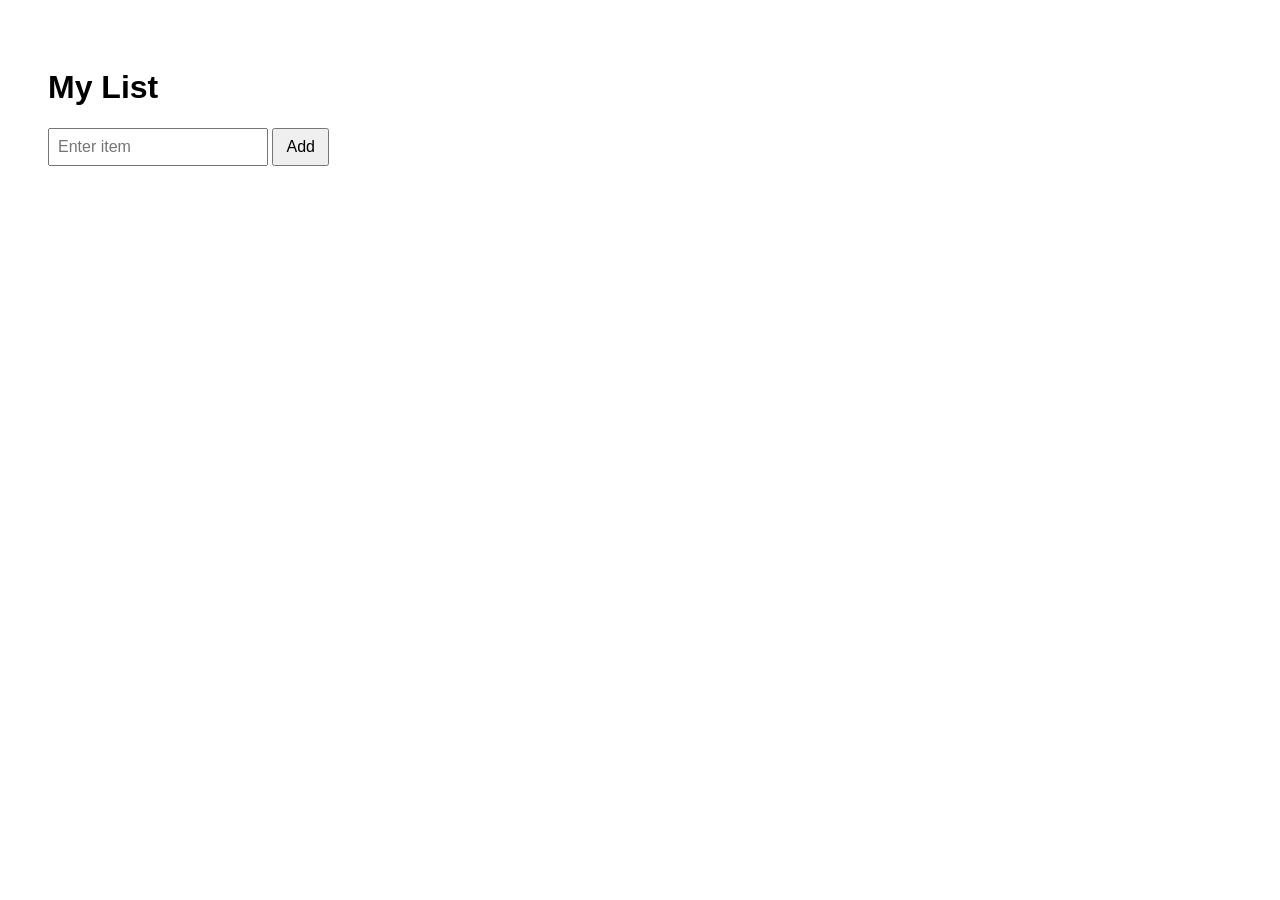
<file: JS-AddList/index.html>
<!DOCTYPE html>
<html lang="en">
  <head>
    <meta charset="UTF-8" />
    <meta name="viewport" content="width=device-width, initial-scale=1.0" />
    <title>Dynamic List</title>
    <link rel="stylesheet" href="style.css" />
  </head>
  <body>
    <h1>My List</h1>

    <input type="text" id="itemInput" placeholder="Enter item" />
    <button id="addBtn">Add</button>

    <ul id="list"></ul>

    <script src="script.js"></script>
  </body>
</html>
</file>
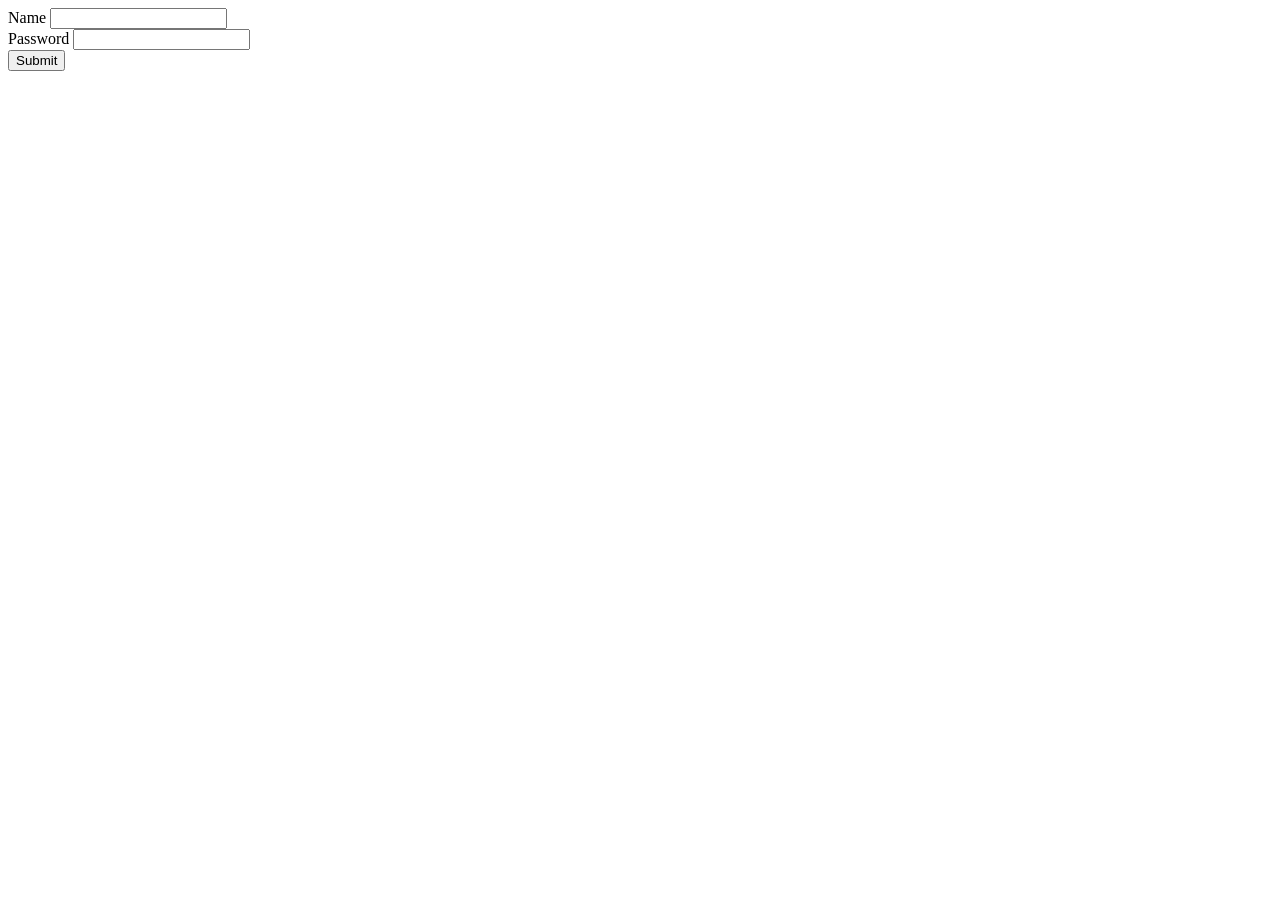
<file: JS-Basics/index.html>
<!DOCTYPE html>
<html lang="en">
  <head>
    <meta charset="UTF-8" />
    <meta name="viewport" content="width=device-width, initial-scale=1.0" />
    <title>Form</title>
    <script defer src="index.js"></script>
  </head>
  <body>
    <div id="error"></div>
    <form id="form" action="/" method="GET">
      <div>
        <label for="name">Name</label>
        <input type="text" , id="name" name="name" />
      </div>
      <div></div>
      <div>
        <label for="password">Password</label>
        <input type="password" , id="password" name="password" />
      </div>
      <button type="submit">Submit</button>
    </form>
  </body>
</html>
</file>
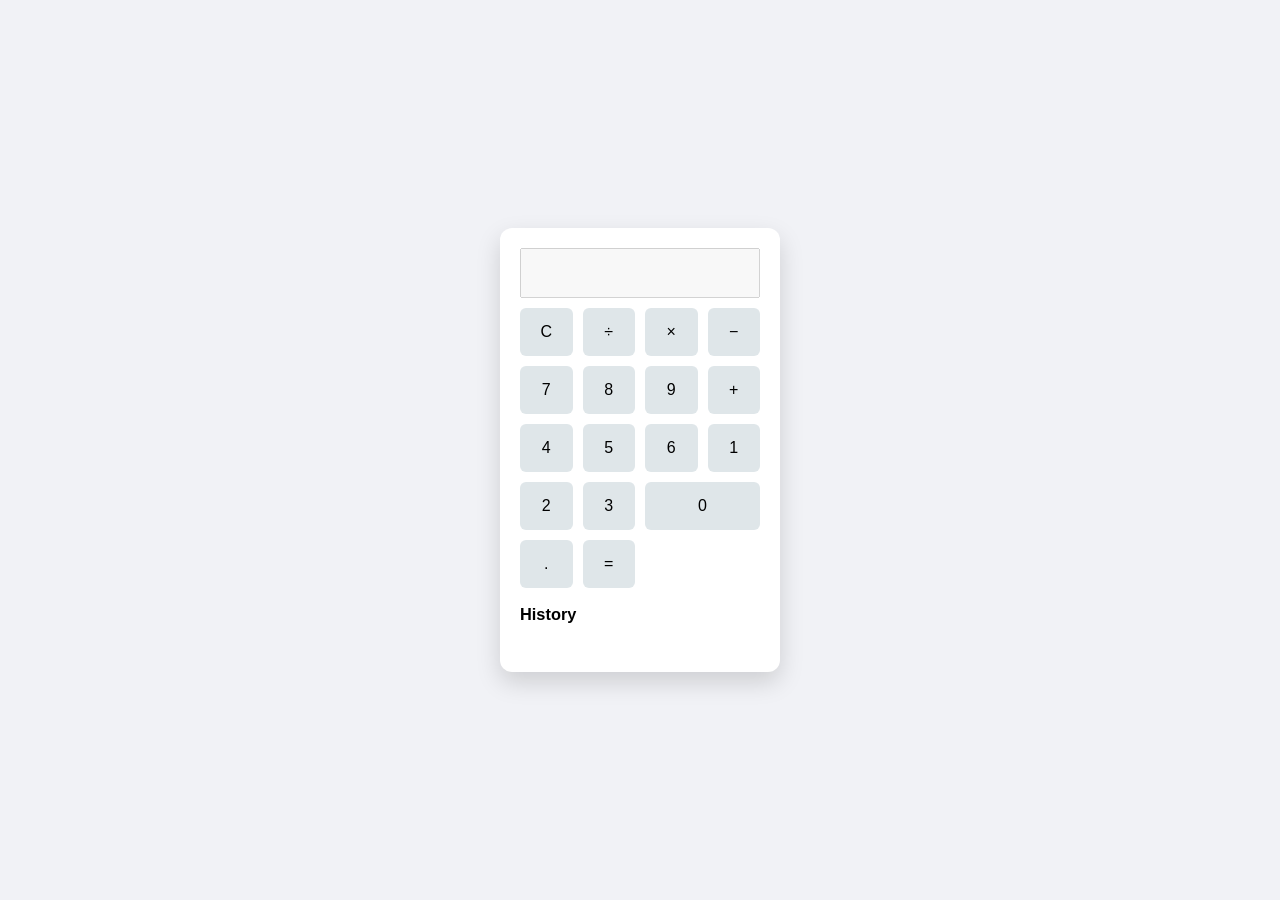
<file: JS-Calculator/index.html>
<!DOCTYPE html>
<html lang="en">
  <head>
    <meta charset="UTF-8" />
    <meta name="viewport" content="width=device-width, initial-scale=1.0" />
    <title>Calculator</title>
    <link rel="stylesheet" href="style.css" />
  </head>
  <body>
    <div class="calculator">
      <input type="text" id="display" disabled />

      <div class="buttons">
        <button onclick="clearDisplay()">C</button>
        <button onclick="appendValue('/')">÷</button>
        <button onclick="appendValue('*')">×</button>
        <button onclick="appendValue('-')">−</button>

        <button onclick="appendValue('7')">7</button>
        <button onclick="appendValue('8')">8</button>
        <button onclick="appendValue('9')">9</button>
        <button onclick="appendValue('+')">+</button>

        <button onclick="appendValue('4')">4</button>
        <button onclick="appendValue('5')">5</button>
        <button onclick="appendValue('6')">6</button>

        <button onclick="appendValue('1')">1</button>
        <button onclick="appendValue('2')">2</button>
        <button onclick="appendValue('3')">3</button>

        <button onclick="appendValue('0')" class="zero">0</button>
        <button onclick="appendValue('.')">.</button>
        <button onclick="calculate()">=</button>
      </div>

      <div class="history">
        <h3>History</h3>
        <ul id="historyList"></ul>
      </div>
    </div>

    <script src="script.js"></script>
  </body>
</html>
</file>
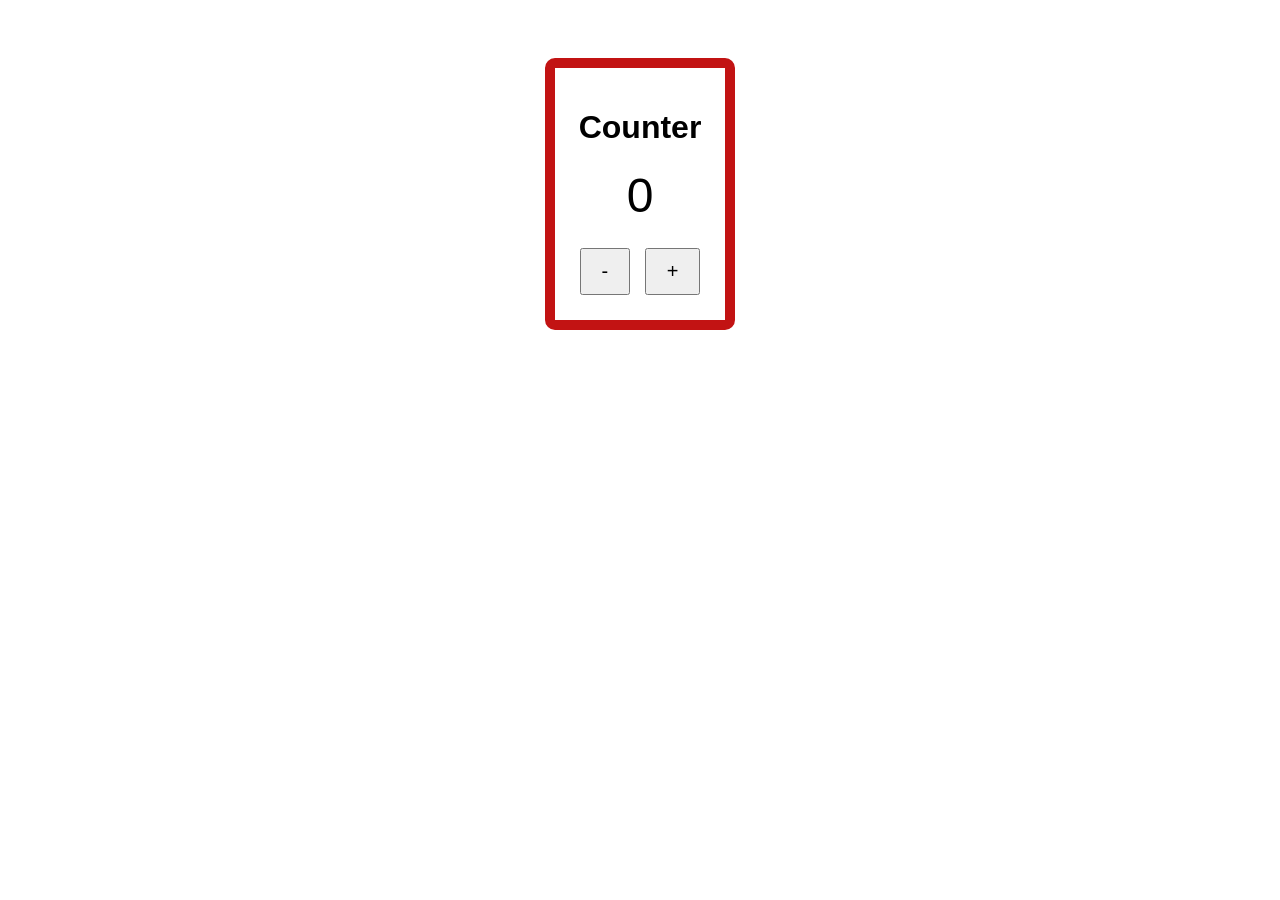
<file: JS-count/index.html>
<!DOCTYPE html>
<html lang="en">
  <head>
    <meta charset="UTF-8" />
    <meta name="viewport" content="width=device-width, initial-scale=1.0" />
    <title>Counter</title>
    <link rel="stylesheet" href="style.css" />
  </head>
  <body>
    <div class="counter-container">
      <h1>Counter</h1>
      <p id="count">0</p>
      <button id="decrease">-</button>
      <button id="increase">+</button>
    </div>

    <script src="script.js"></script>
  </body>
</html>
</file>
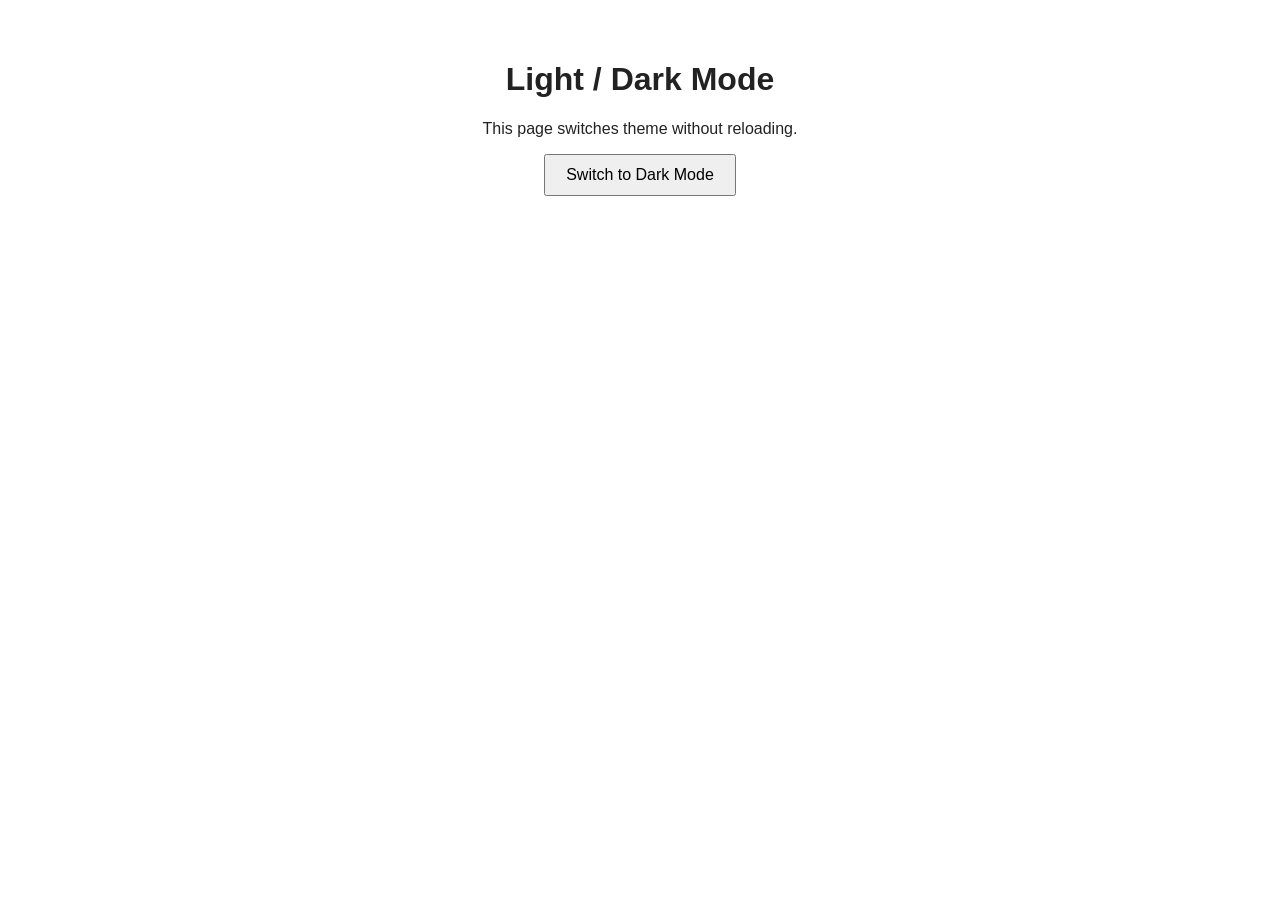
<file: JS-Dark-Mode/index.html>
<!DOCTYPE html>
<html lang="en">
  <head>
    <meta charset="UTF-8" />
    <meta name="viewport" content="width=device-width, initial-scale=1.0" />
    <title>Light Dark Mode</title>
    <link rel="stylesheet" href="style.css" />
  </head>
  <body>
    <div class="container">
      <h1>Light / Dark Mode</h1>
      <p>This page switches theme without reloading.</p>
      <button id="toggleBtn">Switch to Dark Mode</button>
    </div>

    <script src="script.js"></script>
  </body>
</html>
</file>
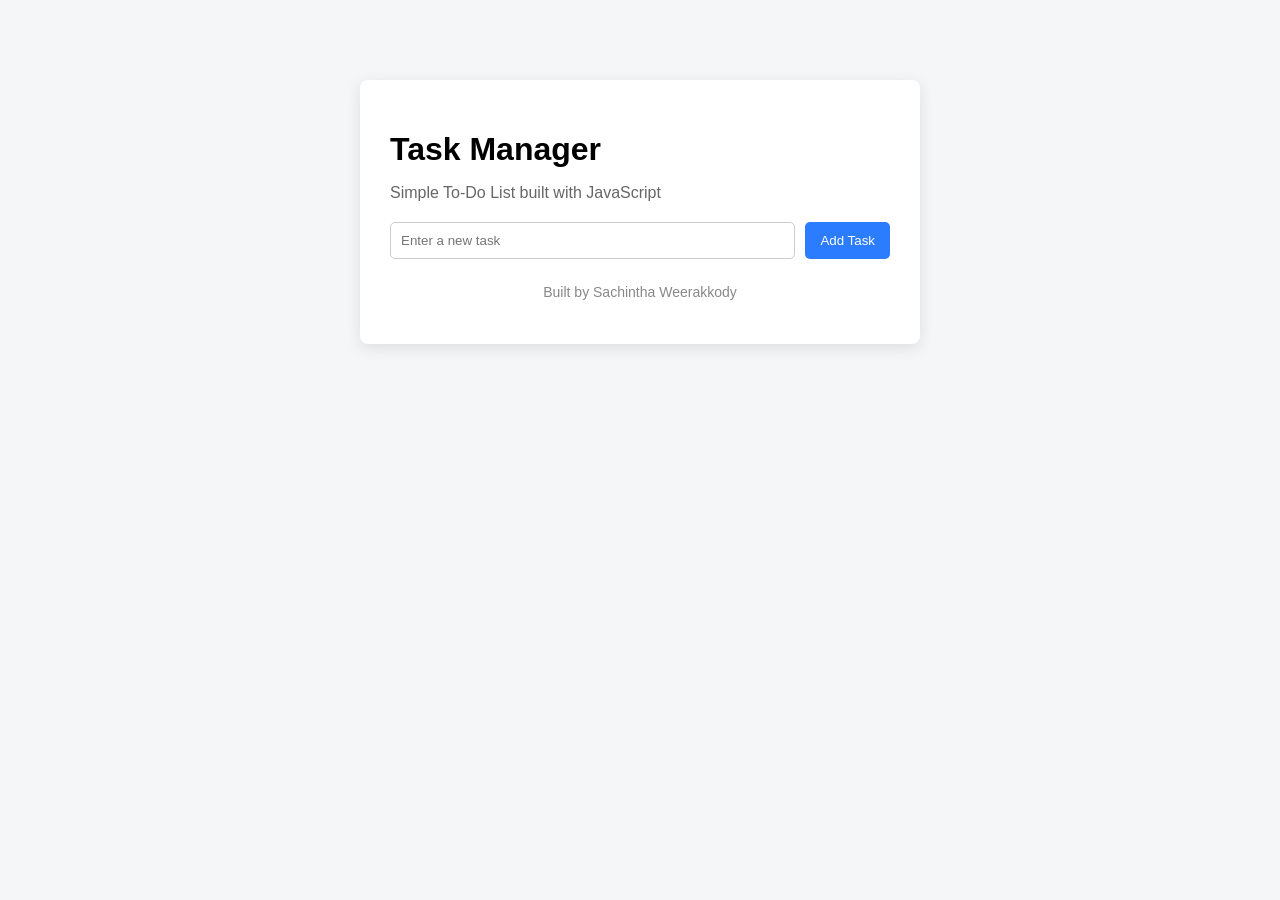
<file: JS-ListToDO/Index.html>
<!doctype html>
<html lang="en">
  <head>
    <meta charset="UTF-8" />
    <title>Task Manager - Sachintha</title>
    <link rel="stylesheet" href="style.css" />
  </head>

  <body>
    <div class="container">
      <h1>Task Manager</h1>
      <p class="subtitle">Simple To-Do List built with JavaScript</p>

      <div class="task-input">
        <input id="taskInput" type="text" placeholder="Enter a new task" />
        <button id="addTaskBtn">Add Task</button>
      </div>

      <ul id="taskList"></ul>

      <div class="footer">
        <p>Built by Sachintha Weerakkody</p>
      </div>
    </div>

    <script src="script.js"></script>
  </body>
</html>
</file>
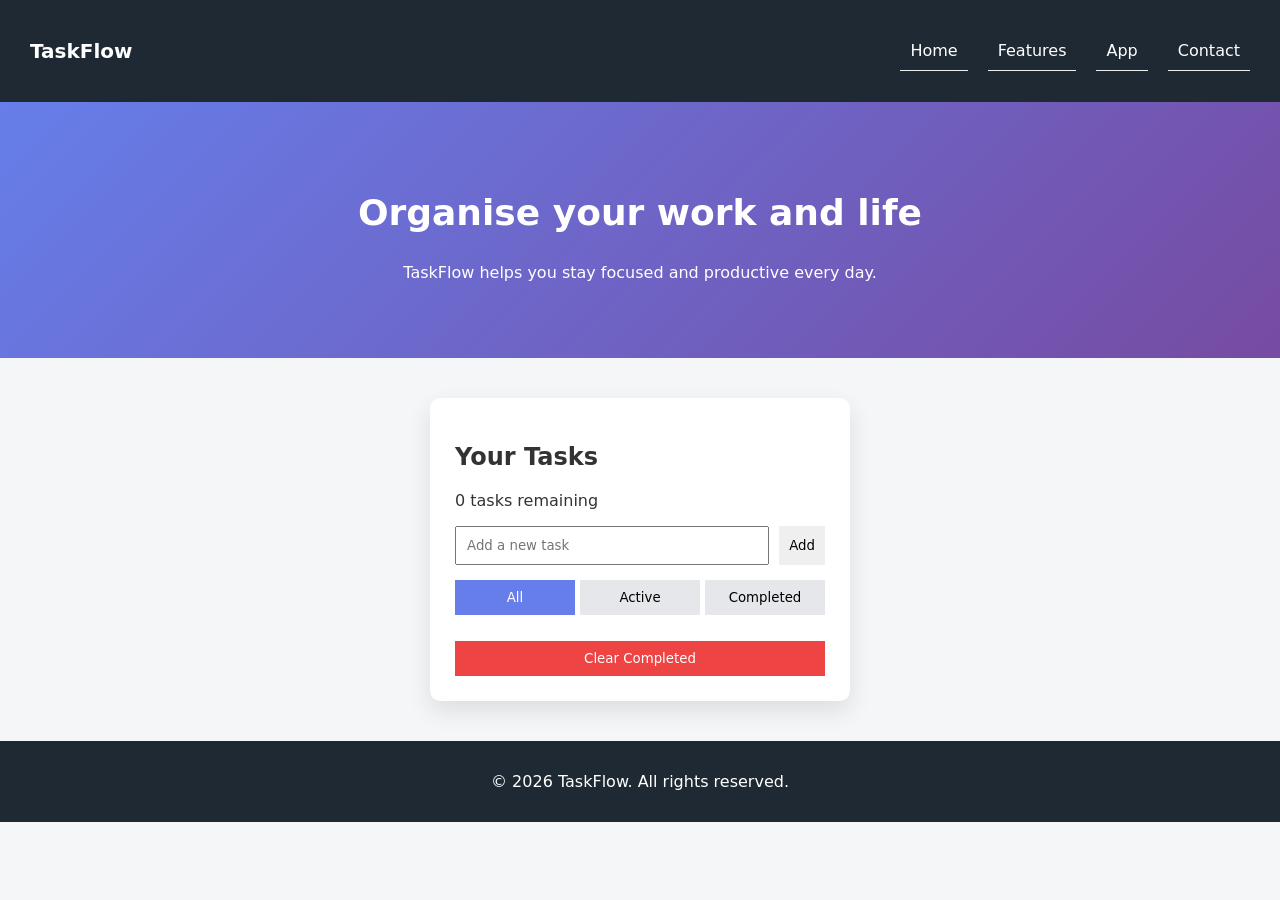
<file: JS-ToDo/index.html>
<!DOCTYPE html>
<html lang="en">
  <head>
    <meta charset="UTF-8" />
    <meta name="viewport" content="width=device-width, initial-scale=1.0" />
    <title>TaskFlow | Smart Todo Manager</title>
    <link rel="stylesheet" href="style.css" />
  </head>
  <body>
    <!-- Navigation -->
    <nav class="navbar">
      <div class="logo">TaskFlow</div>
      <ul class="nav-links">
        <li>Home</li>
        <li>Features</li>
        <li>App</li>
        <li>Contact</li>
      </ul>
    </nav>

    <!-- Hero -->
    <section class="hero">
      <h1>Organise your work and life</h1>
      <p>TaskFlow helps you stay focused and productive every day.</p>
    </section>

    <!-- Todo App -->
    <main class="app-container">
      <div class="app">
        <h2>Your Tasks</h2>
        <p id="counter"></p>

        <div class="input-box">
          <input id="todoInput" type="text" placeholder="Add a new task" />
          <button id="addBtn">Add</button>
        </div>

        <div class="filters">
          <button data-filter="all" class="active">All</button>
          <button data-filter="active">Active</button>
          <button data-filter="completed">Completed</button>
        </div>

        <ul id="todoList"></ul>

        <button id="clearCompleted" class="danger">Clear Completed</button>
      </div>
    </main>

    <!-- Footer -->
    <footer>
      <p>© 2026 TaskFlow. All rights reserved.</p>
    </footer>

    <script src="script.js"></script>
  </body>
</html>
</file>
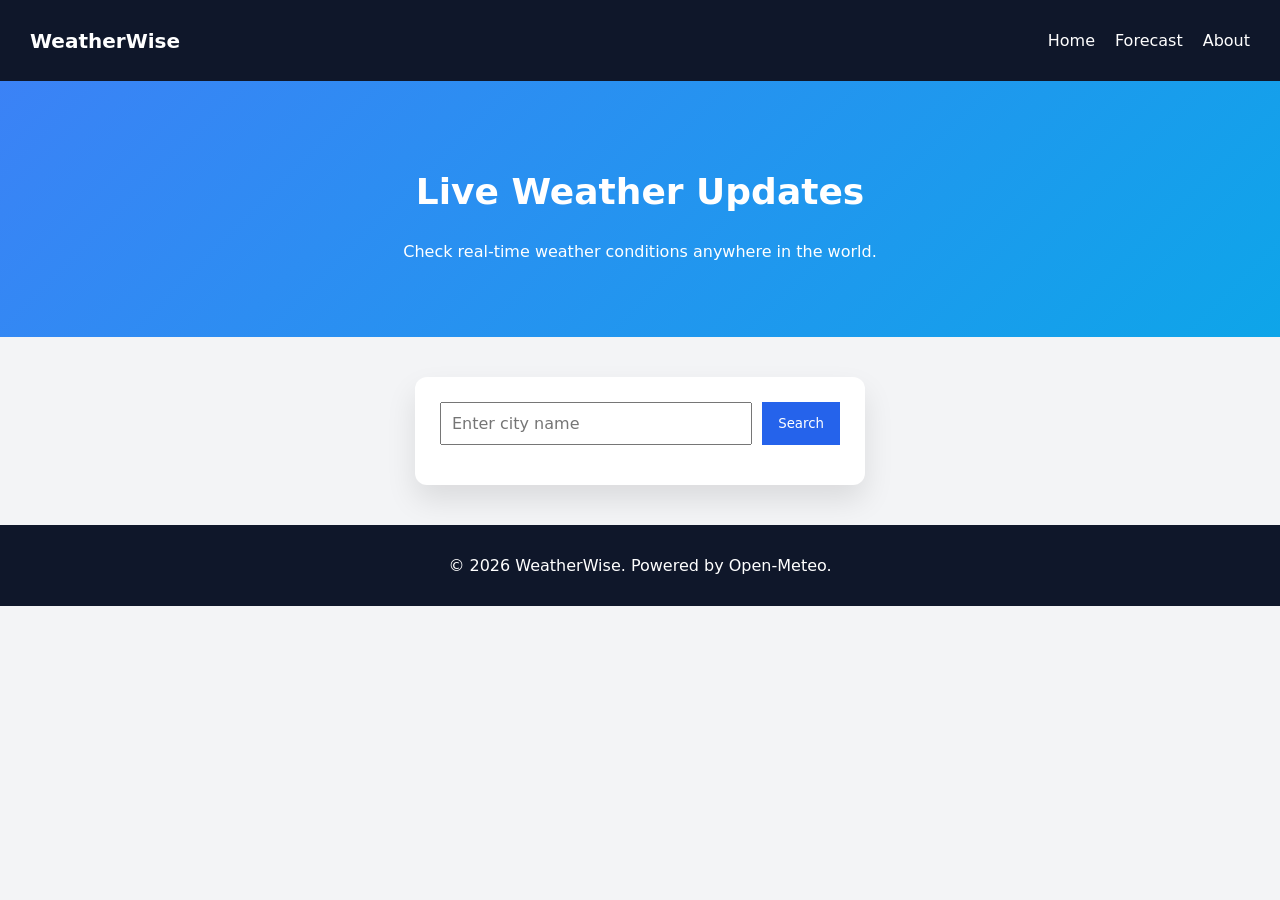
<file: JS-Wether_APP/index.html>
<!DOCTYPE html>
<html lang="en">
  <head>
    <meta charset="UTF-8" />
    <meta name="viewport" content="width=device-width, initial-scale=1.0" />
    <title>WeatherWise | Live Weather</title>
    <link rel="stylesheet" href="style.css" />
  </head>
  <body>
    <!-- NAV -->
    <nav class="navbar">
      <div class="logo">WeatherWise</div>
      <ul class="nav-links">
        <li>Home</li>
        <li>Forecast</li>
        <li>About</li>
      </ul>
    </nav>

    <!-- HERO -->
    <section class="hero">
      <h1>Live Weather Updates</h1>
      <p>Check real-time weather conditions anywhere in the world.</p>
    </section>

    <!-- WEATHER APP -->
    <main class="container">
      <div class="weather-app">
        <div class="search-box">
          <input type="text" id="cityInput" placeholder="Enter city name" />
          <button id="searchBtn">Search</button>
        </div>

        <div id="status" class="status"></div>

        <div class="weather-info hidden" id="weatherInfo">
          <h2 id="cityName"></h2>

          <div class="cards">
            <div class="card">
              <p class="label">Temperature</p>
              <p class="value" id="temp"></p>
            </div>

            <div class="card">
              <p class="label">Wind Speed</p>
              <p class="value" id="wind"></p>
            </div>

            <div class="card">
              <p class="label">Condition</p>
              <p class="value" id="condition"></p>
            </div>
          </div>
        </div>
      </div>
    </main>

    <!-- FOOTER -->
    <footer>
      <p>© 2026 WeatherWise. Powered by Open-Meteo.</p>
    </footer>

    <script src="script.js"></script>
  </body>
</html>
</file>
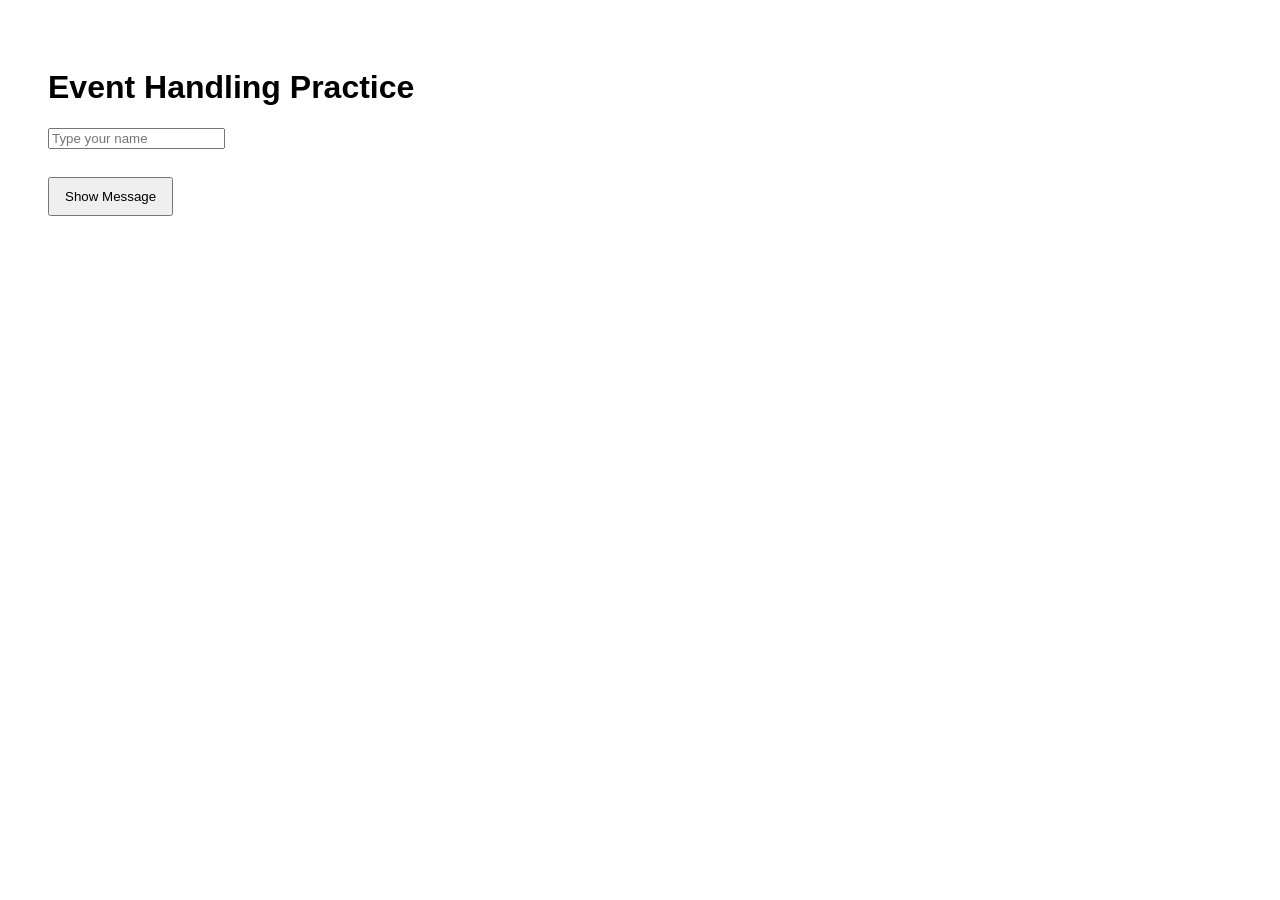
<file: JS-Functions/Button.html>
<!doctype html>
<html>
  <head>
    <title>Event Handling Practice</title>
    <style>
      body {
        font-family: Arial;
        padding: 40px;
      }

      button {
        padding: 10px 15px;
        margin-top: 10px;
        cursor: pointer;
      }

      #message {
        margin-top: 20px;
        font-size: 20px;
        color: green;
      }
    </style>
  </head>

  <body>
    <h1>Event Handling Practice</h1>

    <input id="nameInput" placeholder="Type your name" />
    <br /><br />

    <button id="btn">Show Message</button>

    <p id="message"></p>

    <script>
      let button = document.getElementById("btn");
      let input = document.getElementById("nameInput");
      let message = document.getElementById("message");

      // Click event
      button.addEventListener("click", function () {
        message.textContent =
          "Hello " + input.value + ", welcome to JavaScript!";
      });

      // Input event
      input.addEventListener("input", function () {
        message.textContent = "Typing: " + input.value;
      });
    </script>
  </body>
</html>
</file>
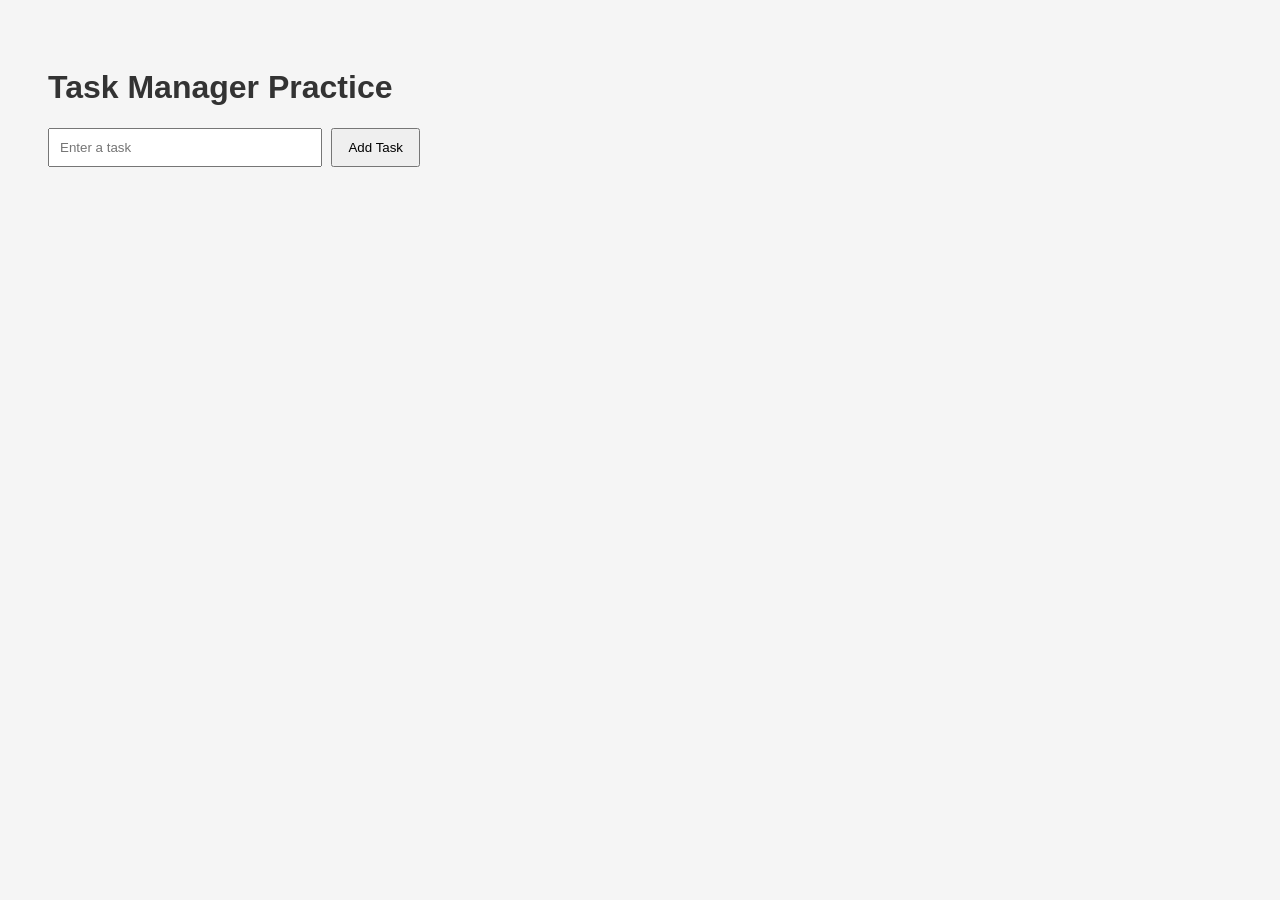
<file: JS-Functions/Task.html>
<!doctype html>
<html lang="en">
  <head>
    <meta charset="UTF-8" />
    <title>JavaScript Practice - Functions & DOM</title>
    <style>
      body {
        font-family: Arial;
        padding: 40px;
        background: #f5f5f5;
      }

      h1 {
        color: #333;
      }

      input {
        padding: 10px;
        width: 250px;
      }

      button {
        padding: 10px 15px;
        margin-left: 5px;
        cursor: pointer;
      }

      ul {
        margin-top: 20px;
      }

      li {
        background: white;
        padding: 10px;
        margin-bottom: 8px;
        border-radius: 5px;
      }
    </style>
  </head>

  <body>
    <h1>Task Manager Practice</h1>

    <input id="taskInput" placeholder="Enter a task" />
    <button onclick="addTask()">Add Task</button>

    <ul id="taskList"></ul>

    <script>
      let tasks = [];

      // Function to add a task
      function addTask() {
        let input = document.getElementById("taskInput");
        let taskText = input.value;

        if (taskText === "") {
          alert("Please enter a task");
          return;
        }

        tasks.push(taskText);
        input.value = "";

        displayTasks();
      }

      // Function to show tasks
      function displayTasks() {
        let list = document.getElementById("taskList");
        list.innerHTML = "";

        for (let i = 0; i < tasks.length; i++) {
          let li = document.createElement("li");

          li.textContent = tasks[i];

          let deleteBtn = document.createElement("button");
          deleteBtn.textContent = "Delete";

          deleteBtn.onclick = function () {
            deleteTask(i);
          };

          li.appendChild(deleteBtn);
          list.appendChild(li);
        }
      }

      // Function to delete a task
      function deleteTask(index) {
        tasks.splice(index, 1);
        displayTasks();
      }
    </script>
  </body>
</html>
</file>
<file: JS-AddList/style.css>
body {
    font-family: Arial, sans-serif;
    padding: 40px;
}

input {
    padding: 8px;
    font-size: 16px;
}

button {
    padding: 8px 12px;
    font-size: 16px;
    cursor: pointer;
}

li {
    margin-top: 10px;
}
</file>
<file: JS-Calculator/style.css>
* {
  box-sizing: border-box;
}

body {
  margin: 0;
  height: 100vh;
  display: flex;
  justify-content: center;
  align-items: center;
  font-family: Arial, sans-serif;
  background: #f1f2f6;
}

.calculator {
  background: #ffffff;
  padding: 20px;
  border-radius: 12px;
  width: 280px;
  box-shadow: 0 10px 25px rgba(0, 0, 0, 0.15);
}

#display {
  width: 100%;
  height: 50px;
  font-size: 22px;
  margin-bottom: 10px;
  text-align: right;
  padding: 10px;
}

.buttons {
  display: grid;
  grid-template-columns: repeat(4, 1fr);
  gap: 10px;
}

button {
  padding: 15px;
  font-size: 16px;
  cursor: pointer;
  border: none;
  background: #dfe6e9;
  border-radius: 6px;
}

button:hover {
  background: #b2bec3;
}

.zero {
  grid-column: span 2;
}

.history {
  margin-top: 15px;
  font-size: 14px;
}

.history h3 {
  margin-bottom: 5px;
}

.history ul {
  padding-left: 18px;
  max-height: 120px;
  overflow-y: auto;
}
</file>
<file: JS-count/style.css>
body {
    font-family: Arial, sans-serif;
    text-align: center;
    padding: 50px;
}

.counter-container {
    display: inline-block;
    border: 10px solid #c21313;
    padding: 20px;
    border-radius: 10px;
}

button {
    font-size: 20px;
    padding: 10px 20px;
    margin: 5px;
    cursor: pointer;
}

#count {
    font-size: 48px;
    margin: 20px 0;
}
</file>
<file: JS-Dark-Mode/style.css>
/* Base styles */
body {
    margin: 0;
    font-family: Arial, sans-serif;
    background-color: #ffffff;
    color: #222222;
    transition: background-color 0.3s, color 0.3s;
}

.container {
    padding: 40px;
    text-align: center;
}

/* Button */
button {
    padding: 10px 20px;
    font-size: 16px;
    cursor: pointer;
}

/* Dark mode styles */
body.dark {
    background-color: #121212;
    color: #f1f1f1;
}
</file>
<file: JS-ListToDO/style.css>
body {
  font-family: Arial, Helvetica, sans-serif;
  background-color: #f4f6f8;
  margin: 0;
  padding: 0;
}

.container {
  width: 500px;
  margin: 80px auto;
  background: white;
  padding: 30px;
  border-radius: 8px;
  box-shadow: 0 4px 15px rgba(0,0,0,0.1);
}

h1 {
  margin-bottom: 5px;
}

.subtitle {
  color: #666;
  margin-bottom: 20px;
}

.task-input {
  display: flex;
  gap: 10px;
}

input {
  flex: 1;
  padding: 10px;
  border: 1px solid #ccc;
  border-radius: 5px;
}

button {
  padding: 10px 15px;
  border: none;
  background-color: #2b7cff;
  color: white;
  border-radius: 5px;
  cursor: pointer;
}

button:hover {
  background-color: #1f63d6;
}

ul {
  list-style: none;
  padding: 0;
  margin-top: 20px;
}

li {
  background: #f9fafc;
  padding: 12px;
  margin-bottom: 10px;
  border-radius: 5px;
  display: flex;
  justify-content: space-between;
  align-items: center;
}

li.completed {
  text-decoration: line-through;
  color: #777;
}

li button {
  background-color: #ff4d4d;
}

li button:hover {
  background-color: #d93636;
}

.footer {
  margin-top: 25px;
  font-size: 14px;
  color: #888;
  text-align: center;
}
</file>
<file: JS-ToDo/style.css>
* {
  box-sizing: border-box;
  font-family: system-ui, sans-serif;
}

body {
  margin: 0;
  background: #f4f6f8;
  color: #333;
}

/* NAVBAR */
.navbar {
  background: #1f2933;
  color: #fff;
  padding: 15px 30px;
  display: flex;
  justify-content: space-between;
  align-items: center;
}

.logo {
  font-size: 20px;
  font-weight: bold;
}

.nav-links {
  list-style: none;
  display: flex;
  gap: 20px;
}

/* HERO */
.hero {
  text-align: center;
  padding: 60px 20px;
  background: linear-gradient(135deg, #667eea, #764ba2);
  color: #fff;
}

.hero h1 {
  font-size: 36px;
}

/* APP */
.app-container {
  display: flex;
  justify-content: center;
  padding: 40px 20px;
}

.app {
  background: #fff;
  width: 420px;
  padding: 25px;
  border-radius: 10px;
  box-shadow: 0 10px 25px rgba(0,0,0,0.1);
}

.input-box {
  display: flex;
  gap: 10px;
  margin: 15px 0;
}

input {
  flex: 1;
  padding: 10px;
}

button {
  padding: 10px;
  cursor: pointer;
  border: none;
}

.filters {
  display: flex;
  gap: 5px;
  margin-bottom: 15px;
}

.filters button {
  flex: 1;
  background: #e5e7eb;
}

.filters .active {
  background: #667eea;
  color: #fff;
}

ul {
  list-style: none;
  padding: 0;
}

li {
  padding: 10px;
  display: flex;
  justify-content: space-between;
  border-bottom: 1px solid #eee;
}

li.completed span {
  text-decoration: line-through;
  color: #888;
}

.actions span {
  margin-left: 10px;
  cursor: pointer;
}

.danger {
  background: #ef4444;
  color: #fff;
  width: 100%;
  margin-top: 10px;
}

/* FOOTER */
footer {
  text-align: center;
  padding: 15px;
  background: #1f2933;
  color: #fff;
}
</file>
<file: JS-Wether_APP/style.css>
* {
  box-sizing: border-box;
  font-family: system-ui, sans-serif;
}

body {
  margin: 0;
  background: #f3f4f6;
  color: #333;
}

/* NAVBAR */
.navbar {
  background: #0f172a;
  color: #fff;
  padding: 15px 30px;
  display: flex;
  justify-content: space-between;
  align-items: center;
}

.logo {
  font-size: 20px;
  font-weight: bold;
}

.nav-links {
  list-style: none;
  display: flex;
  gap: 20px;
}

/* HERO */
.hero {
  text-align: center;
  padding: 60px 20px;
  background: linear-gradient(135deg, #3b82f6, #0ea5e9);
  color: #fff;
}

.hero h1 {
  font-size: 36px;
}

/* CONTAINER */
.container {
  display: flex;
  justify-content: center;
  padding: 40px 20px;
}

/* APP */
.weather-app {
  background: #fff;
  width: 450px;
  padding: 25px;
  border-radius: 12px;
  box-shadow: 0 15px 30px rgba(0,0,0,0.1);
}

.search-box {
  display: flex;
  gap: 10px;
}

input {
  flex: 1;
  padding: 10px;
  font-size: 16px;
}

button {
  padding: 10px 16px;
  background: #2563eb;
  color: #fff;
  border: none;
  cursor: pointer;
}

.status {
  margin-top: 15px;
  text-align: center;
  color: #555;
}

.hidden {
  display: none;
}

/* WEATHER INFO */
.weather-info {
  margin-top: 25px;
  text-align: center;
}

.cards {
  display: grid;
  grid-template-columns: repeat(3, 1fr);
  gap: 10px;
  margin-top: 20px;
}

.card {
  background: #f1f5f9;
  padding: 15px;
  border-radius: 10px;
}

.label {
  font-size: 14px;
  color: #555;
}

.value {
  font-size: 20px;
  font-weight: bold;
}

/* FOOTER */
footer {
  background: #0f172a;
  color: #fff;
  text-align: center;
  padding: 15px;
}
</file>
